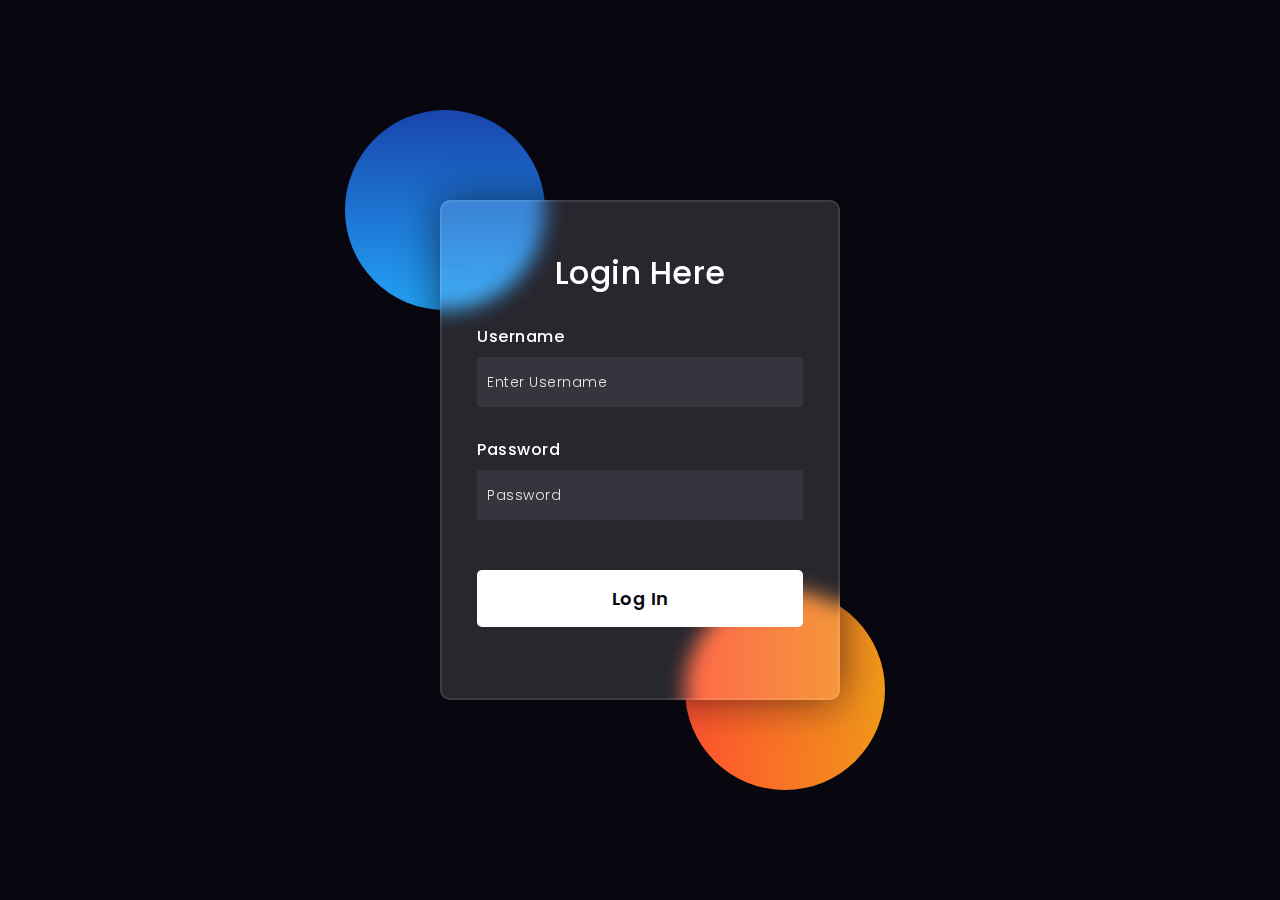
<file: index.html>
<!DOCTYPE html>
<html lang="en">
<head>
  <!-- Design by foolishdeveloper.com -->
    <title>henry-n2 Website</title>
    <script src="script.js"></script>
    <link rel="preconnect" href="https://fonts.gstatic.com">
    <link rel="stylesheet" href="https://cdnjs.cloudflare.com/ajax/libs/font-awesome/5.15.4/css/all.min.css">
    <link href="https://fonts.googleapis.com/css2?family=Poppins:wght@300;500;600&display=swap" rel="stylesheet">
    <!--Stylesheet-->
    <style media="screen">
      *,
*:before,
*:after{
    padding: 0;
    margin: 0;
    box-sizing: border-box;
}
body{
    background-color: #080710;
}
.background{
    width: 430px;
    height: 520px;
    position: absolute;
    transform: translate(-50%,-50%);
    left: 50%;
    top: 50%;
}
.background .shape{
    height: 200px;
    width: 200px;
    position: absolute;
    border-radius: 50%;
}
.shape:first-child{
    background: linear-gradient(
        #1845ad,
        #23a2f6
    );
    left: -80px;
    top: -80px;
}
.shape:last-child{
    background: linear-gradient(
        to right,
        #ff512f,
        #f09819
    );
    right: -30px;
    bottom: -80px;
}
form{
    height: 500px;
    width: 400px;
    background-color: rgba(255,255,255,0.13);
    position: absolute;
    transform: translate(-50%,-50%);
    top: 50%;
    left: 50%;
    border-radius: 10px;
    backdrop-filter: blur(10px);
    border: 2px solid rgba(255,255,255,0.1);
    box-shadow: 0 0 40px rgba(8,7,16,0.6);
    padding: 50px 35px;
}
form *{
    font-family: 'Poppins',sans-serif;
    color: #ffffff;
    letter-spacing: 0.5px;
    outline: none;
    border: none;
}
form h3{
    font-size: 32px;
    font-weight: 500;
    line-height: 42px;
    text-align: center;
}

label{
    display: block;
    margin-top: 30px;
    font-size: 16px;
    font-weight: 500;
}
input{
    display: block;
    height: 50px;
    width: 100%;
    background-color: rgba(255,255,255,0.07);
    border-radius: 3px;
    padding: 0 10px;
    margin-top: 8px;
    font-size: 14px;
    font-weight: 300;
}
::placeholder{
    color: #e5e5e5;
}
button{
    margin-top: 50px;
    width: 100%;
    background-color: #ffffff;
    color: #080710;
    padding: 15px 0;
    font-size: 18px;
    font-weight: 600;
    border-radius: 5px;
    cursor: pointer;
}
    </style>
</head>
<body>
    <div class="background">
        <div class="shape"></div>
        <div class="shape"></div>
    </div>
    <form>
        <h3>Login Here</h3>

        <label for="username">Username</label>
        <input type="text" placeholder="Enter Username" id="username">

        <label for="password">Password</label>
        <input type="password" placeholder="Password" id="password">

        <button onclick="validate()"  type="button" id="myBtn" >Log In</button>
        <!-- <input type="button" class="button" name="" onclick="validate()" id="myBtn" value="Login"> -->
        </form>
</body>
</html>
</file>
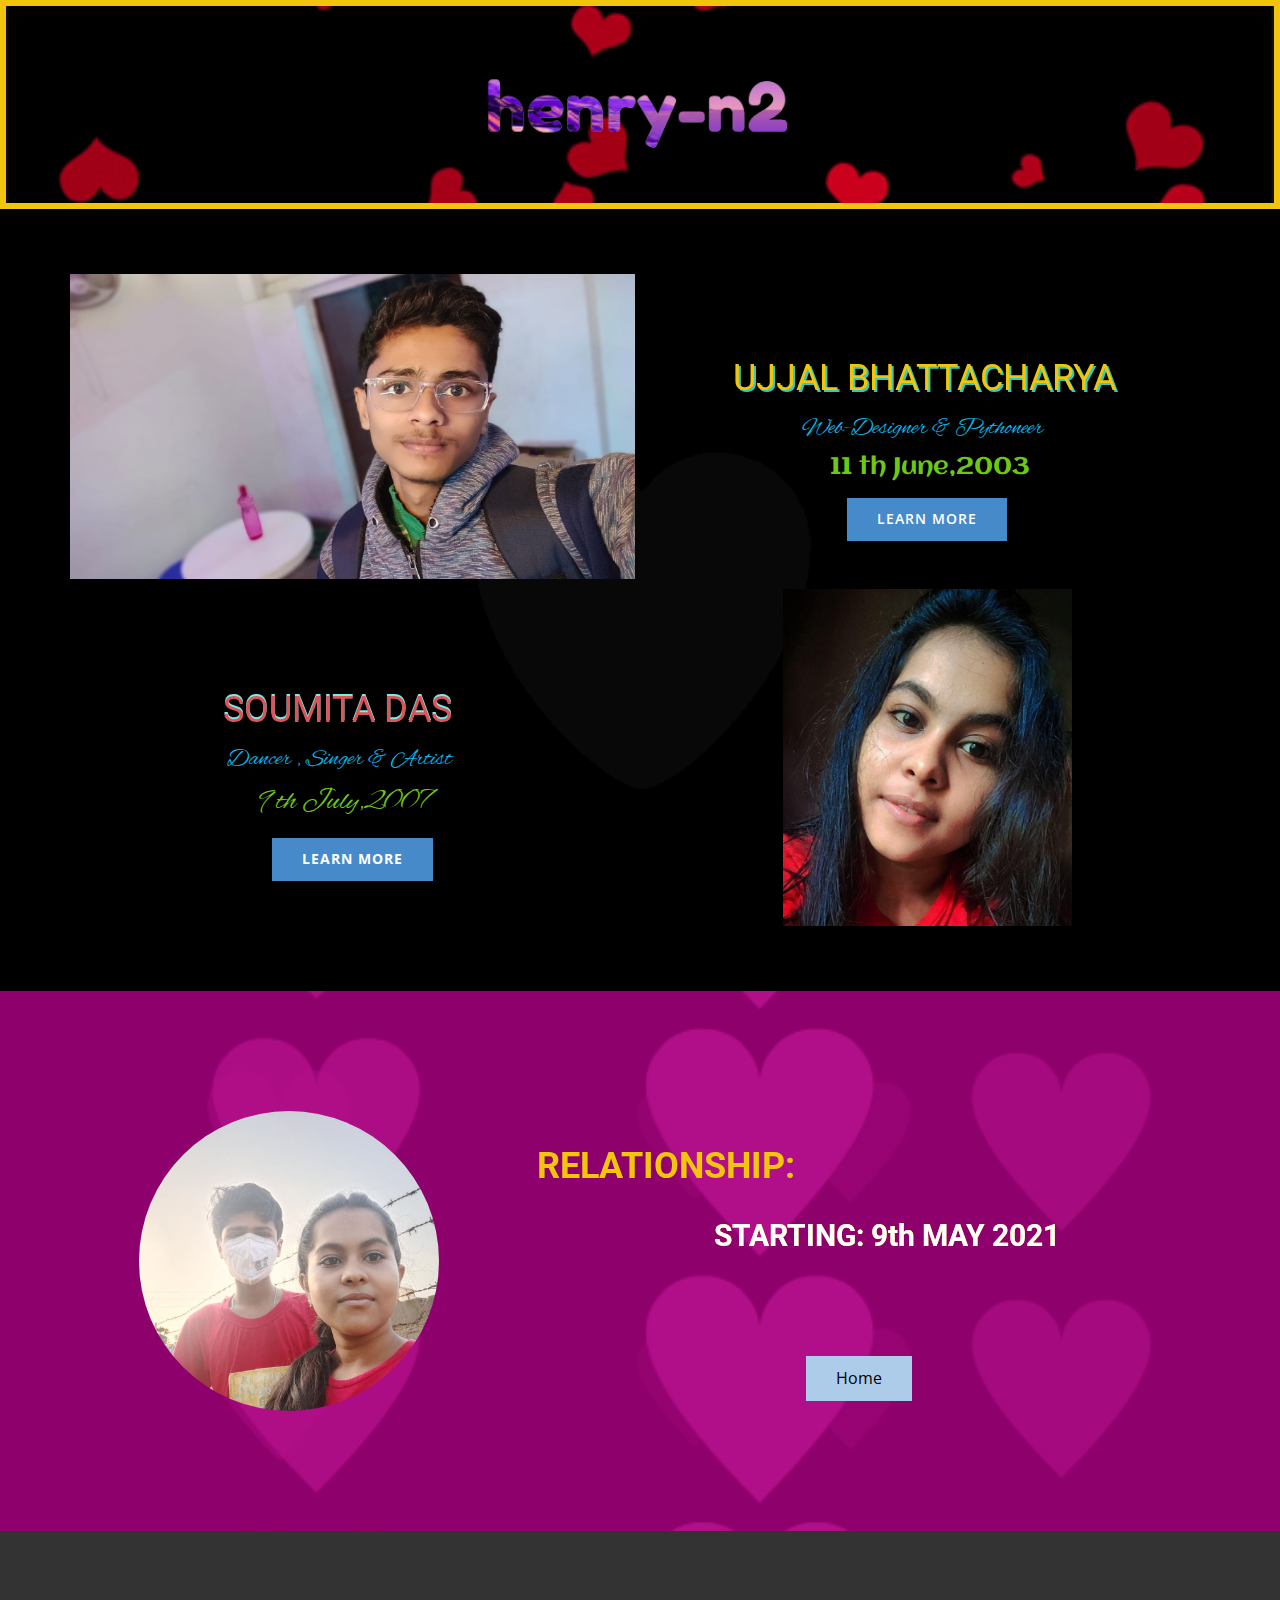
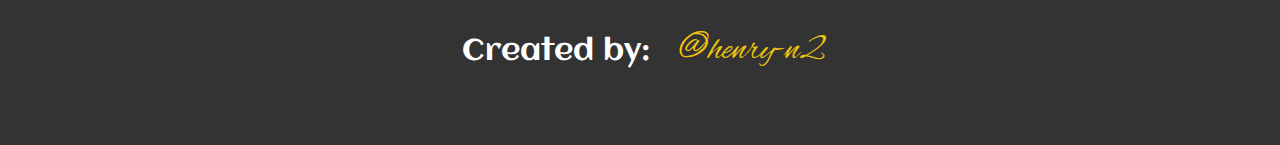
<file: About.html>
<!DOCTYPE html>
<html style="font-size: 16px;">
  <head>
    <meta name="viewport" content="width=device-width, initial-scale=1.0">
    <meta charset="utf-8">
    <meta name="keywords" content="About Us">
    <meta name="description" content="">
    <meta name="page_type" content="np-template-header-footer-from-plugin">
    <title>About</title>
    <link rel="stylesheet" href="nicepage.css" media="screen">
<link rel="stylesheet" href="About.css" media="screen">
    <script class="u-script" type="text/javascript" src="jquery.js" defer=""></script>
    <script class="u-script" type="text/javascript" src="nicepage.js" defer=""></script>
    <meta name="generator" content="Nicepage 3.17.2, nicepage.com">
    <link id="u-theme-google-font" rel="stylesheet" href="https://fonts.googleapis.com/css?family=Roboto:100,100i,300,300i,400,400i,500,500i,700,700i,900,900i|Open+Sans:300,300i,400,400i,600,600i,700,700i,800,800i">
    <link id="u-page-google-font" rel="stylesheet" href="https://fonts.googleapis.com/css?family=Alex+Brush:400|Aclonica:400">
    
    
    
    <script type="application/ld+json">{
		"@context": "http://schema.org",
		"@type": "Organization",
		"name": "Site1",
		"logo": "images/phantom.png"
}</script>
    <meta property="og:title" content="About">
    <meta property="og:type" content="website">
    <meta name="theme-color" content="#478ac9">
  </head>
  <body class="u-body"><header class="u-border-6 u-border-palette-3-base u-clearfix u-header u-image u-header" id="sec-89f9" data-image-width="540" data-image-height="304"><div class="u-clearfix u-sheet u-valign-middle u-sheet-1">
        <a href="https://localhost" class="u-image u-logo u-image-1" data-image-width="392" data-image-height="133">
          <img src="images/phantom.png" class="u-logo-image u-logo-image-1" data-image-width="353.2309">
        </a>
      </div></header>
    <section class="u-clearfix u-image u-section-1" id="sec-d538" data-image-width="800" data-image-height="600">
      <div class="u-clearfix u-sheet u-valign-middle-xs u-sheet-1">
        <div class="u-clearfix u-expanded-width u-gutter-10 u-layout-wrap u-layout-wrap-1">
          <div class="u-layout">
            <div class="u-layout-col">
              <div class="u-size-30">
                <div class="u-layout-row">
                  <div class="u-container-style u-image u-layout-cell u-left-cell u-size-30 u-image-1" src="" data-image-width="1600" data-image-height="1200" data-animation-name="slideIn" data-animation-duration="1000" data-animation-delay="0" data-animation-direction="Left">
                    <div class="u-container-layout u-valign-middle u-container-layout-1"></div>
                  </div>
                  <div class="u-align-left u-container-style u-layout-cell u-right-cell u-size-30 u-layout-cell-2">
                    <div class="u-container-layout u-container-layout-2">
                      <h2 class="u-text u-text-palette-3-base u-text-1" data-animation-name="fadeIn" data-animation-duration="1000" data-animation-delay="0" data-animation-direction="">UJJAL ​​BHATTACH​​AR​​Y​A</h2>
                      <h4 class="u-custom-font u-text u-text-custom-color-7 u-text-2">Web-Designer &amp; Pythoneer</h4>
                      <h4 class="u-custom-font u-text u-text-custom-color-5 u-text-3">11 th June,2003</h4>
                      <a href="https://henry-n2.github.io/My-Profile/" class="u-border-3 u-border-black u-border-hover-black u-btn u-btn-rectangle u-button-style u-hover-palette-3-base u-palette-1-base u-btn-1">learn more</a>
                    </div>
                  </div>
                </div>
              </div>
              <div class="u-size-30">
                <div class="u-layout-row">
                  <div class="u-align-left u-container-style u-layout-cell u-left-cell u-size-30 u-layout-cell-3">
                    <div class="u-container-layout u-container-layout-3">
                      <h2 class="u-text u-text-palette-2-base u-text-4" data-animation-name="flipIn" data-animation-duration="1000" data-animation-delay="0" data-animation-direction="X">SOUMITA DAS</h2>
                      <h4 class="u-custom-font u-text u-text-custom-color-7 u-text-5">Dancer , Singer &amp; Artist&nbsp;</h4>
                      <h5 class="u-custom-font u-text u-text-custom-color-5 u-text-6">9 th July,2007</h5>
                      <a href="https://henry-n2.github.io/princi-profile/" class="u-btn u-button-style u-hover-palette-3-base u-palette-1-base u-btn-2">learn more</a>
                    </div>
                  </div>
                  <div class="u-container-style u-image u-image-contain u-layout-cell u-right-cell u-size-30 u-image-2" src="" data-image-width="720" data-image-height="839" data-animation-name="slideIn" data-animation-duration="1000" data-animation-delay="0" data-animation-direction="Right">
                    <div class="u-container-layout u-valign-middle u-container-layout-4"></div>
                  </div>
                </div>
              </div>
            </div>
          </div>
        </div>
      </div>
    </section>
    <section class="u-clearfix u-image u-shading u-section-2" id="sec-4aab" data-image-width="600" data-image-height="315">
      <div class="u-clearfix u-sheet u-sheet-1">
        <div class="u-clearfix u-expanded-width u-gutter-0 u-layout-wrap u-layout-wrap-1">
          <div class="u-layout">
            <div class="u-layout-row">
              <div class="u-align-center u-container-style u-layout-cell u-left-cell u-size-23 u-layout-cell-1">
                <div class="u-container-layout u-valign-middle u-container-layout-1">
                  <div alt="" class="u-image u-image-circle u-image-1" src="" data-image-width="1280" data-image-height="960" data-animation-name="zoomIn" data-animation-duration="1000" data-animation-delay="0" data-animation-direction=""></div>
                </div>
              </div>
              <div class="u-align-left u-container-style u-layout-cell u-right-cell u-size-37 u-layout-cell-2">
                <div class="u-container-layout u-container-layout-2">
                  <h2 class="u-text u-text-palette-3-base u-text-1" data-animation-name="bounceIn" data-animation-duration="1000" data-animation-delay="0" data-animation-direction="">relationship: </h2>
                  <h3 class="u-text u-text-2" data-animation-name="flash" data-animation-duration="1000" data-animation-delay="0" data-animation-direction="">STARTING​: 9th MAY 2021</h3>
                  <a href="Home.html" data-page-id="2229414271" class="u-btn u-button-style u-btn-1">Home</a>
                </div>
              </div>
            </div>
          </div>
        </div>
      </div>
    </section>
    
    
    <footer class="u-align-center u-clearfix u-footer u-grey-80 u-footer" id="sec-5794"><div class="u-clearfix u-sheet u-sheet-1">
        <p class="u-custom-font u-small-text u-text u-text-palette-3-base u-text-variant u-text-1">@henry-n2 </p>
        <h3 class="u-custom-font u-text u-text-2">Created by:</h3>
      </div></footer>
  </body>
</html>
</file>
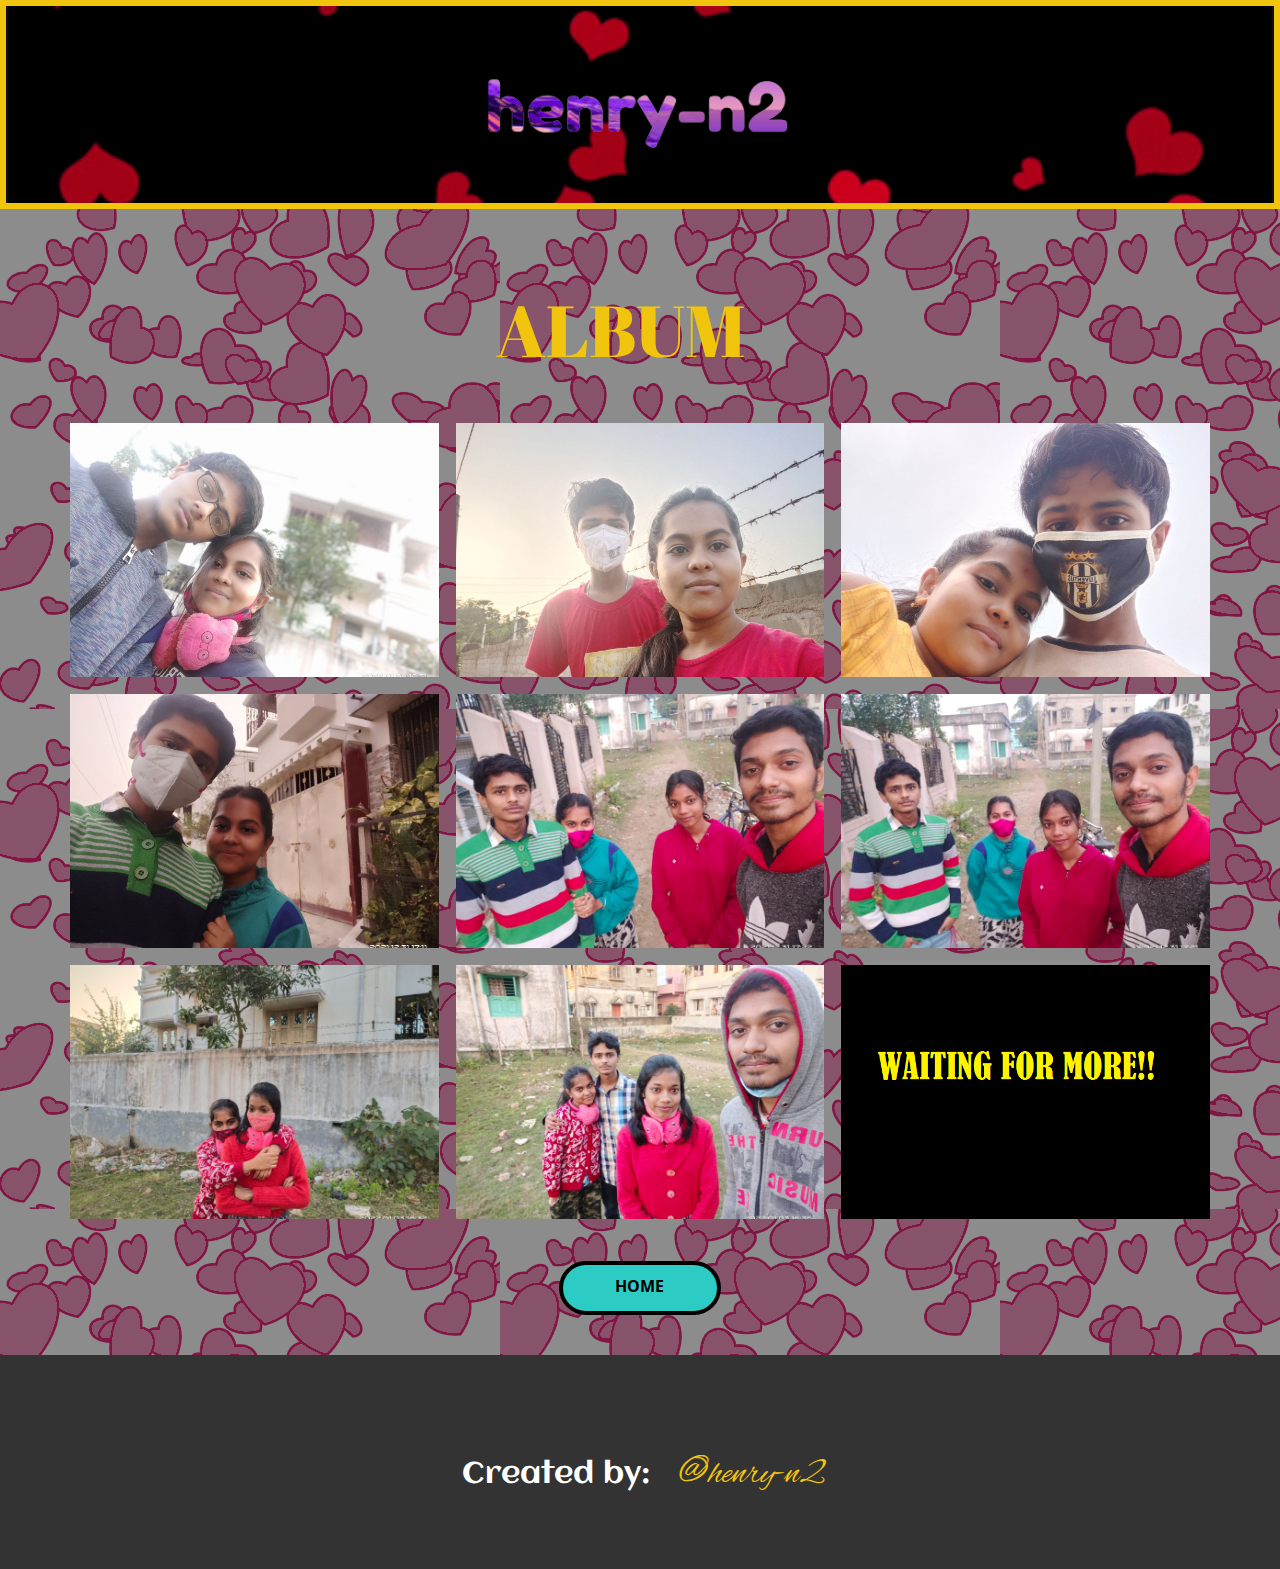
<file: Album.html>
<!DOCTYPE html>
<html style="font-size: 16px;">
  <head>
    <meta name="viewport" content="width=device-width, initial-scale=1.0">
    <meta charset="utf-8">
    <meta name="keywords" content="ALBUM">
    <meta name="description" content="">
    <meta name="page_type" content="np-template-header-footer-from-plugin">
    <title>Album</title>
    <link rel="stylesheet" href="nicepage.css" media="screen">
<link rel="stylesheet" href="Album.css" media="screen">
    <script class="u-script" type="text/javascript" src="jquery.js" defer=""></script>
    <script class="u-script" type="text/javascript" src="nicepage.js" defer=""></script>
    <meta name="generator" content="Nicepage 3.17.2, nicepage.com">
    <link id="u-theme-google-font" rel="stylesheet" href="https://fonts.googleapis.com/css?family=Roboto:100,100i,300,300i,400,400i,500,500i,700,700i,900,900i|Open+Sans:300,300i,400,400i,600,600i,700,700i,800,800i">
    <link id="u-page-google-font" rel="stylesheet" href="https://fonts.googleapis.com/css?family=Abril+Fatface:400|Alex+Brush:400|Aclonica:400">
    
    
    <script type="application/ld+json">{
		"@context": "http://schema.org",
		"@type": "Organization",
		"name": "Site1",
		"logo": "images/phantom.png"
}</script>
    <meta property="og:title" content="Album">
    <meta property="og:type" content="website">
    <meta name="theme-color" content="#478ac9">
  </head>
  <body class="u-body"><header class="u-border-6 u-border-palette-3-base u-clearfix u-header u-image u-header" id="sec-89f9" data-image-width="540" data-image-height="304"><div class="u-clearfix u-sheet u-valign-middle u-sheet-1">
        <a href="https://localhost" class="u-image u-logo u-image-1" data-image-width="392" data-image-height="133">
          <img src="images/phantom.png" class="u-logo-image u-logo-image-1" data-image-width="353.2309">
        </a>
      </div></header>
    <section class="u-align-center u-clearfix u-image u-image-tiles u-shading u-section-1" id="sec-8c1d" data-image-width="500" data-image-height="500">
      <div class="u-clearfix u-sheet u-sheet-1">
        <h1 class="u-custom-font u-text u-text-palette-3-base u-title u-text-1" data-animation-name="flipIn" data-animation-duration="1000" data-animation-delay="0" data-animation-direction="X">ALBUM</h1>
        <div class="u-expanded-width u-gallery u-layout-grid u-lightbox u-show-text-on-hover u-gallery-1">
          <div class="u-gallery-inner u-gallery-inner-1">
            <div class="u-effect-fade u-gallery-item">
              <div class="u-back-slide" data-image-width="1280" data-image-height="960">
                <img class="u-back-image u-expanded" src="images/WhatsAppImage2022-02-03at6.54.43AM.jpeg">
              </div>
              <div class="u-over-slide u-shading u-over-slide-1">
                <h3 class="u-gallery-heading"></h3>
                <p class="u-gallery-text"></p>
              </div>
            </div>
            <div class="u-effect-fade u-gallery-item">
              <div class="u-back-slide" data-image-width="1280" data-image-height="960">
                <img class="u-back-image u-expanded" src="images/WhatsAppImage2022-02-03at6.48.35AM.jpeg">
              </div>
              <div class="u-over-slide u-shading u-over-slide-2">
                <h3 class="u-gallery-heading"></h3>
                <p class="u-gallery-text"></p>
              </div>
            </div>
            <div class="u-effect-fade u-gallery-item">
              <div class="u-back-slide" data-image-width="1224" data-image-height="1167">
                <img class="u-back-image u-expanded u-back-image-3" src="images/WhatsAppImage2022-02-03at6.48.34AM.jpeg">
              </div>
              <div class="u-over-slide u-shading u-over-slide-3">
                <h3 class="u-gallery-heading"></h3>
                <p class="u-gallery-text"></p>
              </div>
            </div>
            <div class="u-effect-fade u-gallery-item">
              <div class="u-back-slide" data-image-width="1280" data-image-height="960">
                <img class="u-back-image u-expanded" src="images/WhatsAppImage2022-02-02at8.59.12AM1.jpeg">
              </div>
              <div class="u-over-slide u-shading u-over-slide-4">
                <h3 class="u-gallery-heading"></h3>
                <p class="u-gallery-text"></p>
              </div>
            </div>
            <div class="u-effect-fade u-gallery-item">
              <div class="u-back-slide" data-image-width="1600" data-image-height="1200">
                <img class="u-back-image u-expanded u-back-image-5" src="images/WhatsAppImage2022-02-08at7.24.53PM1.jpeg">
              </div>
              <div class="u-over-slide u-shading u-over-slide-5">
                <h3 class="u-gallery-heading"></h3>
                <p class="u-gallery-text"></p>
              </div>
            </div>
            <div class="u-effect-fade u-gallery-item">
              <div class="u-back-slide" data-image-width="1600" data-image-height="1200">
                <img class="u-back-image u-expanded" src="images/WhatsAppImage2022-02-08at7.24.54PM1.jpeg">
              </div>
              <div class="u-over-slide u-shading u-over-slide-6">
                <h3 class="u-gallery-heading"></h3>
                <p class="u-gallery-text"></p>
              </div>
            </div>
            <div class="u-effect-fade u-gallery-item u-gallery-item-7" data-image-width="1280" data-image-height="720">
              <div class="u-back-slide" data-image-width="1600" data-image-height="1200">
                <img class="u-back-image u-expanded u-back-image-7" src="images/WhatsAppImage2022-02-08at7.24.52PM2.jpeg">
              </div>
              <div class="u-over-slide u-shading u-over-slide-7">
                <h3 class="u-gallery-heading" style="background-image: none;"></h3>
                <p class="u-gallery-text" style="background-image: none;"></p>
              </div>
            </div>
            <div class="u-effect-fade u-gallery-item u-gallery-item-8" data-image-width="1280" data-image-height="777">
              <div class="u-back-slide" data-image-width="1600" data-image-height="1200">
                <img class="u-back-image u-expanded u-back-image-8" src="images/WhatsAppImage2022-02-08at7.24.52PM.jpeg">
              </div>
              <div class="u-over-slide u-shading u-over-slide-8">
                <h3 class="u-gallery-heading" style="background-image: none;"></h3>
                <p class="u-gallery-text" style="background-image: none;"></p>
              </div>
            </div>
            <div class="u-effect-fade u-gallery-item u-gallery-item-9" data-image-width="2000" data-image-height="1333">
              <div class="u-back-slide" data-image-width="819" data-image-height="460">
                <img class="u-back-image u-expanded" src="images/Waiting.png">
              </div>
              <div class="u-over-slide u-shading u-over-slide-9">
                <h3 class="u-gallery-heading" style="background-image: none;"></h3>
                <p class="u-gallery-text" style="background-image: none;"></p>
              </div>
            </div>
          </div>
        </div>
        <a href="Home.html" data-page-id="2229414271" class="u-border-4 u-border-black u-border-hover-black u-btn u-btn-round u-button-style u-hover-custom-color-1 u-palette-4-base u-radius-50 u-text-black u-text-hover-white u-btn-1">Home</a>
      </div>
    </section>
    
    
    <footer class="u-align-center u-clearfix u-footer u-grey-80 u-footer" id="sec-5794"><div class="u-clearfix u-sheet u-sheet-1">
        <p class="u-custom-font u-small-text u-text u-text-palette-3-base u-text-variant u-text-1">@henry-n2 </p>
        <h3 class="u-custom-font u-text u-text-2">Created by:</h3>
      </div></footer>
  </body>
</html>
</file>
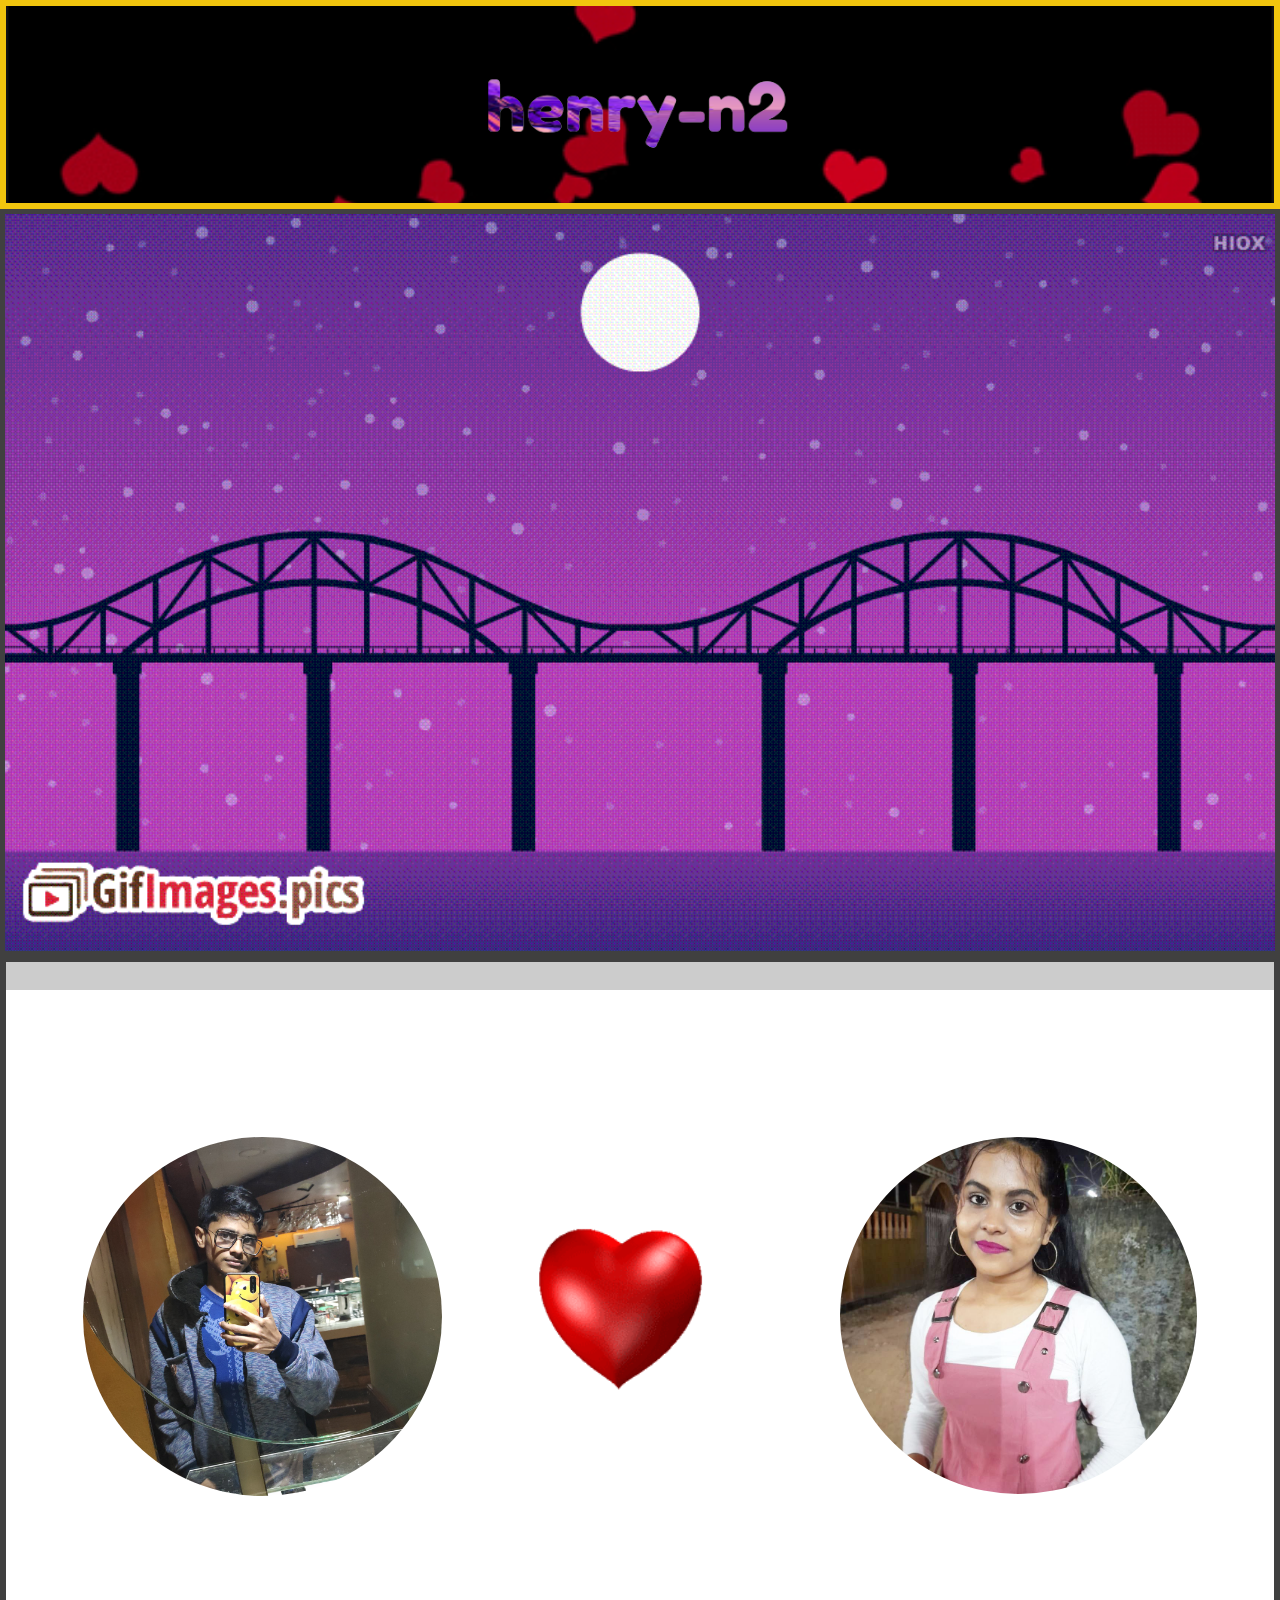
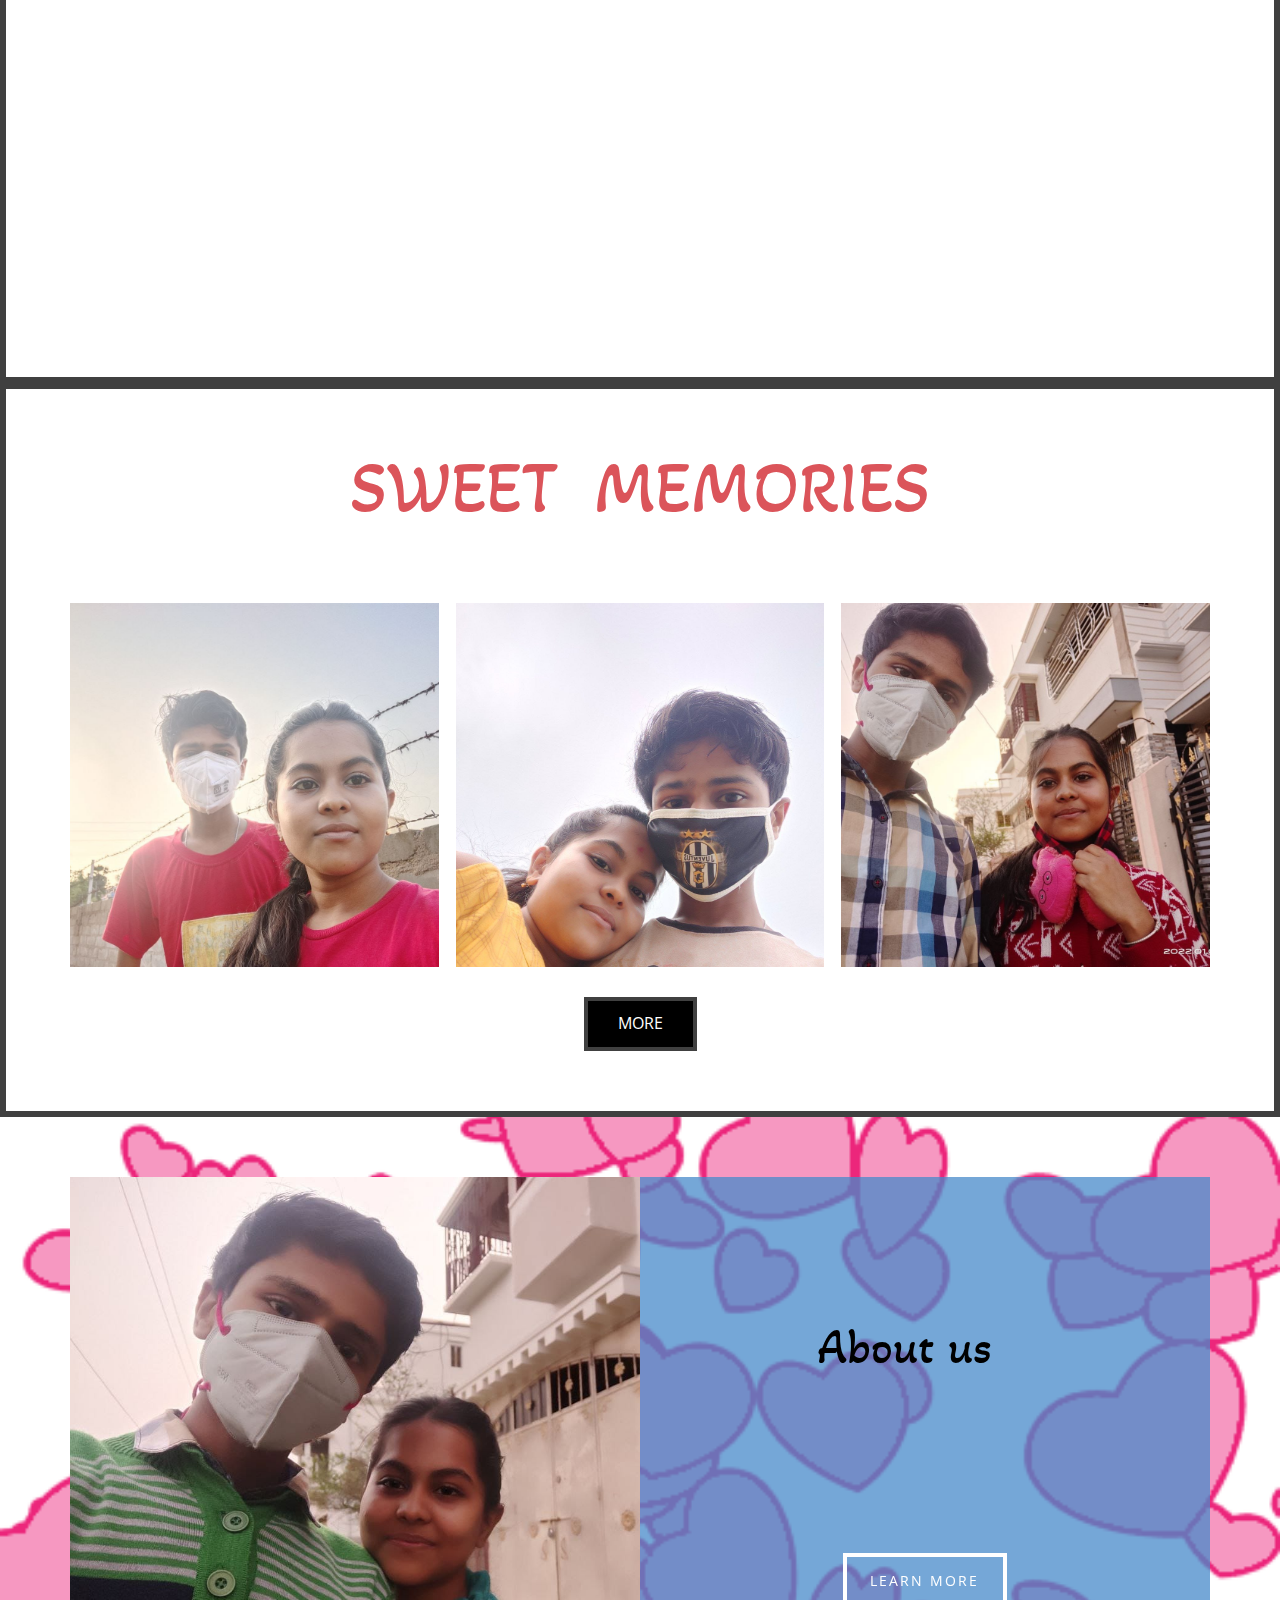
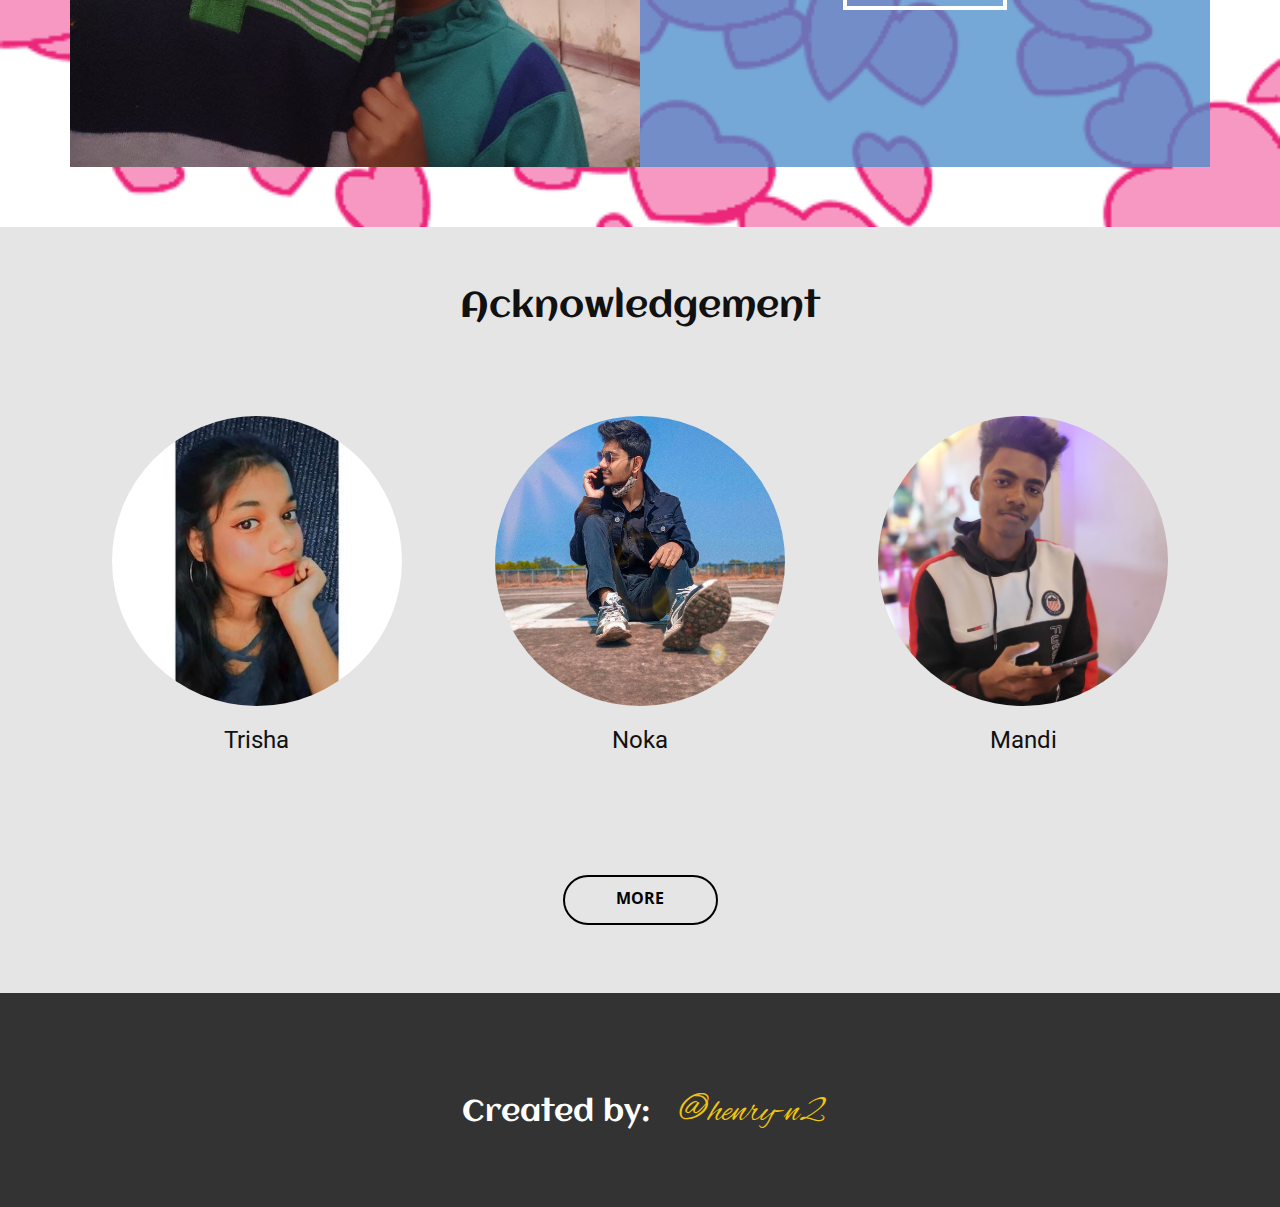
<file: Home.html>
<!DOCTYPE html>
<html style="font-size: 16px;">
  <head>
    <meta name="viewport" content="width=device-width, initial-scale=1.0">
    <meta charset="utf-8">
    <meta name="keywords" content="SWEET MEMORIES​">
    <meta name="description" content="">
    <meta name="page_type" content="np-template-header-footer-from-plugin">
    <title>Home</title>
    <link rel="stylesheet" href="nicepage.css" media="screen">
<link rel="stylesheet" href="Home.css" media="screen">
    <script class="u-script" type="text/javascript" src="jquery.js" defer=""></script>
    <script class="u-script" type="text/javascript" src="nicepage.js" defer=""></script>
    <meta name="generator" content="Nicepage 3.17.2, nicepage.com">
    <link id="u-theme-google-font" rel="stylesheet" href="https://fonts.googleapis.com/css?family=Roboto:100,100i,300,300i,400,400i,500,500i,700,700i,900,900i|Open+Sans:300,300i,400,400i,600,600i,700,700i,800,800i">
    <link id="u-page-google-font" rel="stylesheet" href="https://fonts.googleapis.com/css?family=Akaya+Kanadaka:400|Akaya+Telivigala:400|Aclonica:400|Alex+Brush:400">
    
    
    
    
    
    
    <script type="application/ld+json">{
		"@context": "http://schema.org",
		"@type": "Organization",
		"name": "Site1",
		"logo": "images/phantom.png"
}</script>
    <meta property="og:title" content="Home">
    <meta property="og:type" content="website">
    <meta name="theme-color" content="#478ac9">
  </head>
  <body class="u-body"><header class="u-border-6 u-border-palette-3-base u-clearfix u-header u-image u-header" id="sec-89f9" data-image-width="540" data-image-height="304"><div class="u-clearfix u-sheet u-valign-middle u-sheet-1">
        <a href="https://localhost" class="u-image u-logo u-image-1" data-image-width="392" data-image-height="133">
          <img src="images/phantom.png" class="u-logo-image u-logo-image-1" data-image-width="353.2309">
        </a>
      </div></header>
    <section class="skrollable u-border-5 u-border-grey-75 u-clearfix u-image u-section-1" id="sec-d977" data-image-width="934" data-image-height="534">
      <div class="u-clearfix u-sheet u-sheet-1"></div>
    </section>
    <section class="skrollable u-border-6 u-border-grey-75 u-clearfix u-image u-parallax u-section-2" id="sec-a1b9" data-image-width="934" data-image-height="534">
      <div class="u-clearfix u-sheet u-sheet-1">
        <div class="u-rotation-parent u-rotation-parent-1">
          <div class="u-image u-image-circle u-rotate-90 u-image-1" alt="" data-image-width="8000" data-image-height="6000"></div>
        </div>
        <div class="u-image u-image-circle u-image-2" alt="" data-image-width="960" data-image-height="1280"></div>
        <img class="u-image u-image-default u-image-3" src="images/1697162351rotating-red-heart-gif-animation61.gif" alt="" data-image-width="400" data-image-height="300">
      </div>
    </section>
    <section class="u-align-center u-border-6 u-border-grey-75 u-clearfix u-section-3" id="sec-c211">
      <div class="u-clearfix u-sheet u-valign-middle-lg u-valign-middle-md u-valign-middle-sm u-valign-middle-xl u-sheet-1">
        <h1 class="u-custom-font u-text u-text-palette-2-base u-title u-text-1" data-animation-name="flipIn" data-animation-duration="1000" data-animation-delay="0" data-animation-direction="X">SWEET&nbsp; MEMORIES <span style="font-weight: 400;"></span>
        </h1>
        <div class="u-expanded-width u-gallery u-layout-grid u-lightbox u-show-text-on-hover u-gallery-1">
          <div class="u-gallery-inner u-gallery-inner-1">
            <div class="u-effect-fade u-gallery-item">
              <div class="u-back-slide" data-image-width="1280" data-image-height="960">
                <img class="u-back-image u-expanded" src="images/WhatsAppImage2022-02-03at6.48.35AM.jpeg">
              </div>
              <div class="u-over-slide u-shading u-over-slide-1">
                <h3 class="u-gallery-heading"></h3>
                <p class="u-gallery-text"></p>
              </div>
            </div>
            <div class="u-effect-fade u-gallery-item">
              <div class="u-back-slide" data-image-width="1224" data-image-height="1167">
                <img class="u-back-image u-expanded" src="images/WhatsAppImage2022-02-03at6.48.34AM.jpeg">
              </div>
              <div class="u-over-slide u-shading u-over-slide-2">
                <h3 class="u-gallery-heading"></h3>
                <p class="u-gallery-text"></p>
              </div>
            </div>
            <div class="u-effect-fade u-gallery-item">
              <div class="u-back-slide" data-image-width="1280" data-image-height="960">
                <img class="u-back-image u-expanded" src="images/WhatsAppImage2022-02-02at8.59.12AM.jpeg">
              </div>
              <div class="u-over-slide u-shading u-over-slide-3">
                <h3 class="u-gallery-heading"></h3>
                <p class="u-gallery-text"></p>
              </div>
            </div>
          </div>
        </div>
        <a href="Album.html" data-page-id="23677286" class="u-active-palette-4-light-1 u-black u-border-4 u-border-grey-75 u-border-hover-palette-2-base u-btn u-button-style u-hover-palette-3-base u-text-hover-black u-btn-1">MORE</a>
      </div>
    </section>
    <section class="u-align-center u-clearfix u-image u-section-4" id="sec-b782" data-image-width="500" data-image-height="500">
      <div class="u-clearfix u-sheet u-valign-middle u-sheet-1">
        <div class="u-clearfix u-expanded-width u-gutter-0 u-layout-wrap u-layout-wrap-1">
          <div class="u-gutter-0 u-layout">
            <div class="u-layout-row">
              <div class="u-align-left u-container-style u-image u-layout-cell u-size-30 u-image-1" data-image-width="1280" data-image-height="960">
                <div class="u-container-layout u-valign-middle u-container-layout-1" src=""></div>
              </div>
              <div class="u-align-left u-container-style u-layout-cell u-opacity u-opacity-75 u-palette-1-base u-shape-rectangle u-size-30 u-layout-cell-2" data-animation-name="bounceIn" data-animation-duration="1000" data-animation-delay="1000" data-animation-direction="">
                <div class="u-container-layout u-container-layout-2">
                  <h1 class="u-custom-font u-text u-text-black u-text-1">About us</h1>
                  <a href="About.html" data-page-id="140789909" class="u-border-4 u-border-hover-black u-border-white u-btn u-button-style u-hover-palette-3-base u-none u-btn-1">learn more</a>
                </div>
              </div>
            </div>
          </div>
        </div>
      </div>
    </section>
    <section class="u-align-center u-clearfix u-grey-10 u-section-5" id="sec-b2d4">
      <div class="u-clearfix u-sheet u-sheet-1">
        <h2 class="u-custom-font u-text u-text-1">Acknowledgement</h2>
        <div class="u-expanded-width u-list u-list-1">
          <div class="u-repeater u-repeater-1">
            <div class="u-align-center u-container-style u-list-item u-repeater-item">
              <div class="u-container-layout u-similar-container u-container-layout-1">
                <div alt="" class="u-expanded-width-lg u-expanded-width-md u-expanded-width-sm u-expanded-width-xs u-image u-image-circle u-image-1" src="" data-image-width="1080" data-image-height="1081"></div>
                <h4 class="u-text u-text-2">Trisha</h4>
              </div>
            </div>
            <div class="u-align-center u-container-style u-list-item u-repeater-item">
              <div class="u-container-layout u-similar-container u-container-layout-2">
                <div alt="" class="u-expanded-width-lg u-expanded-width-md u-expanded-width-sm u-expanded-width-xs u-image u-image-circle u-image-2" src="" data-image-width="1080" data-image-height="1181"></div>
                <h4 class="u-text u-text-3">Noka</h4>
              </div>
            </div>
            <div class="u-align-center u-container-style u-list-item u-repeater-item">
              <div class="u-container-layout u-similar-container u-container-layout-3">
                <div alt="" class="u-expanded-width-lg u-expanded-width-md u-expanded-width-sm u-expanded-width-xs u-image u-image-circle u-image-3" src="" data-image-width="1200" data-image-height="1600"></div>
                <h4 class="u-text u-text-4">Mandi</h4>
              </div>
            </div>
          </div>
        </div>
        <a href="Team.html" data-page-id="878629171" class="u-border-2 u-border-black u-btn u-btn-round u-button-style u-hover-black u-none u-radius-50 u-text-black u-text-hover-white u-btn-1">MORE</a>
      </div>
    </section>
    
    
    <footer class="u-align-center u-clearfix u-footer u-grey-80 u-footer" id="sec-5794"><div class="u-clearfix u-sheet u-sheet-1">
        <p class="u-custom-font u-small-text u-text u-text-palette-3-base u-text-variant u-text-1">@henry-n2 </p>
        <h3 class="u-custom-font u-text u-text-2">Created by:</h3>
      </div></footer>
  </body>
</html>
</file>
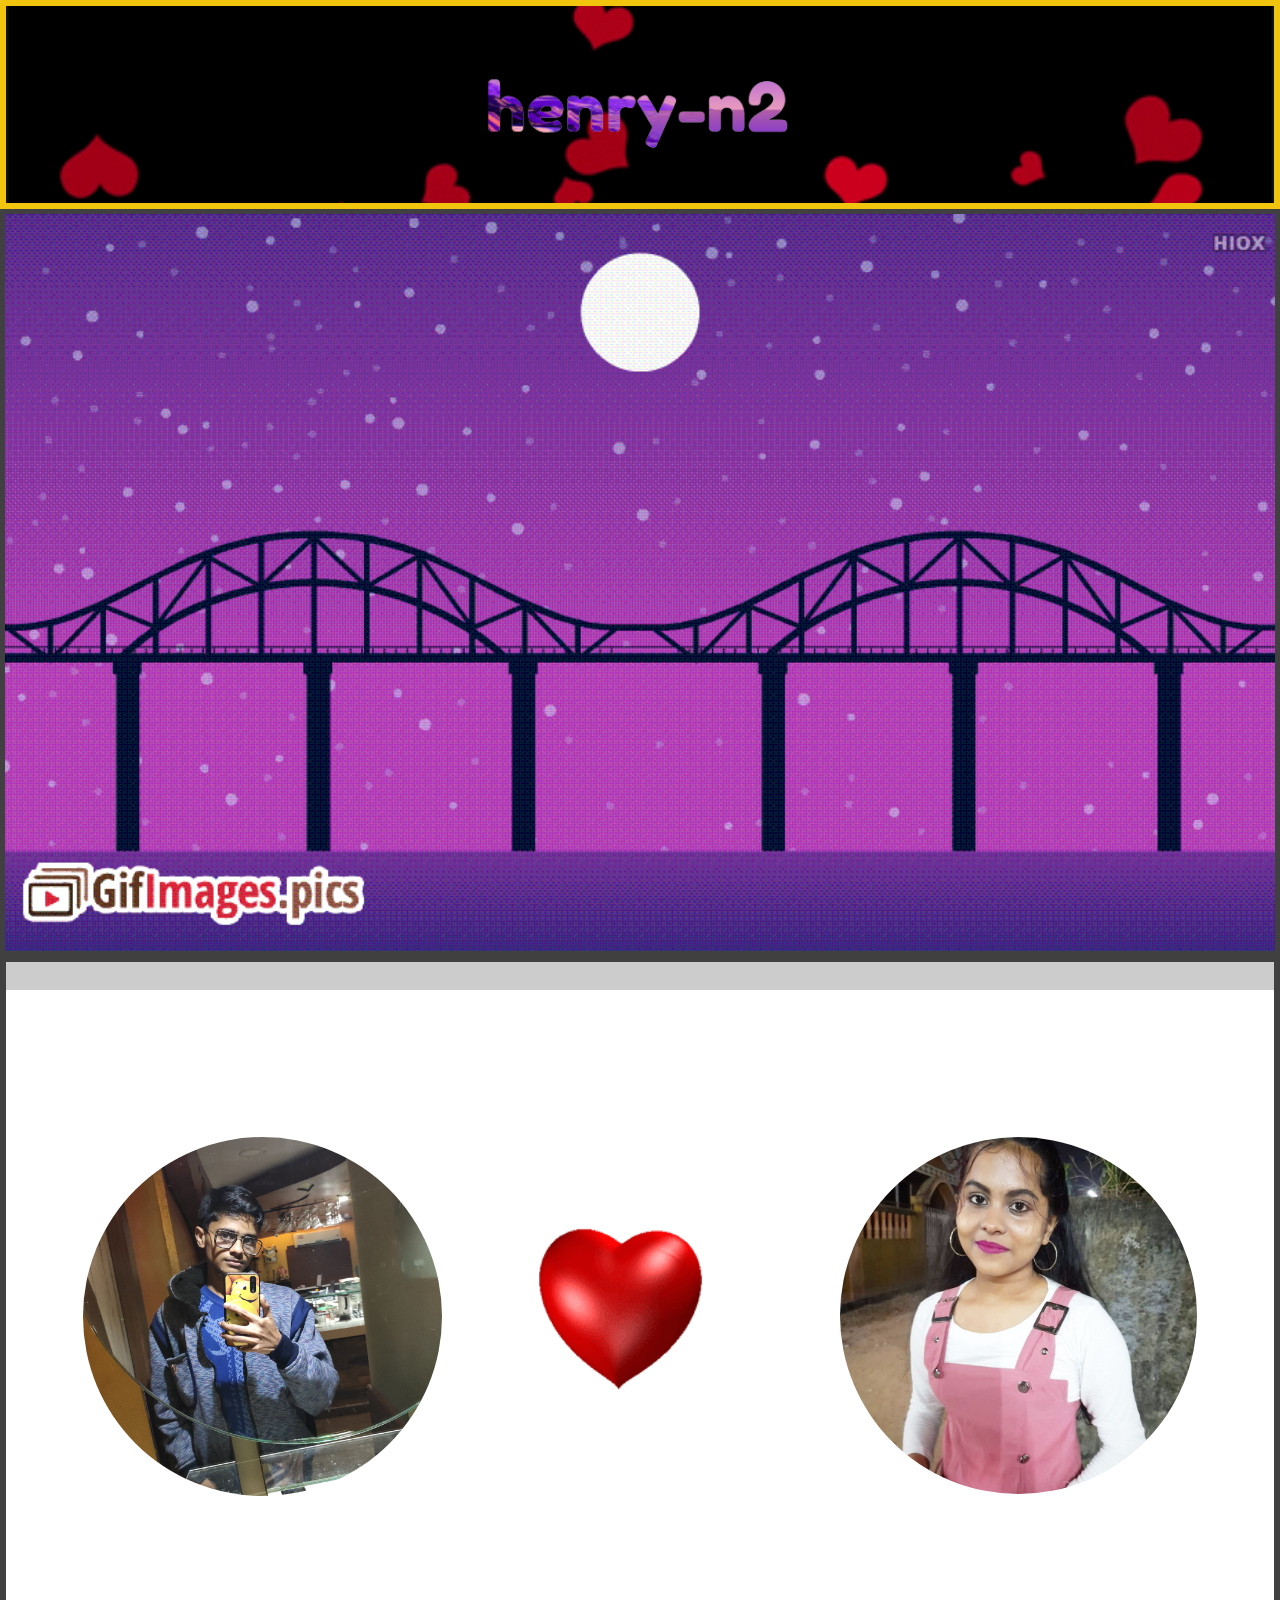
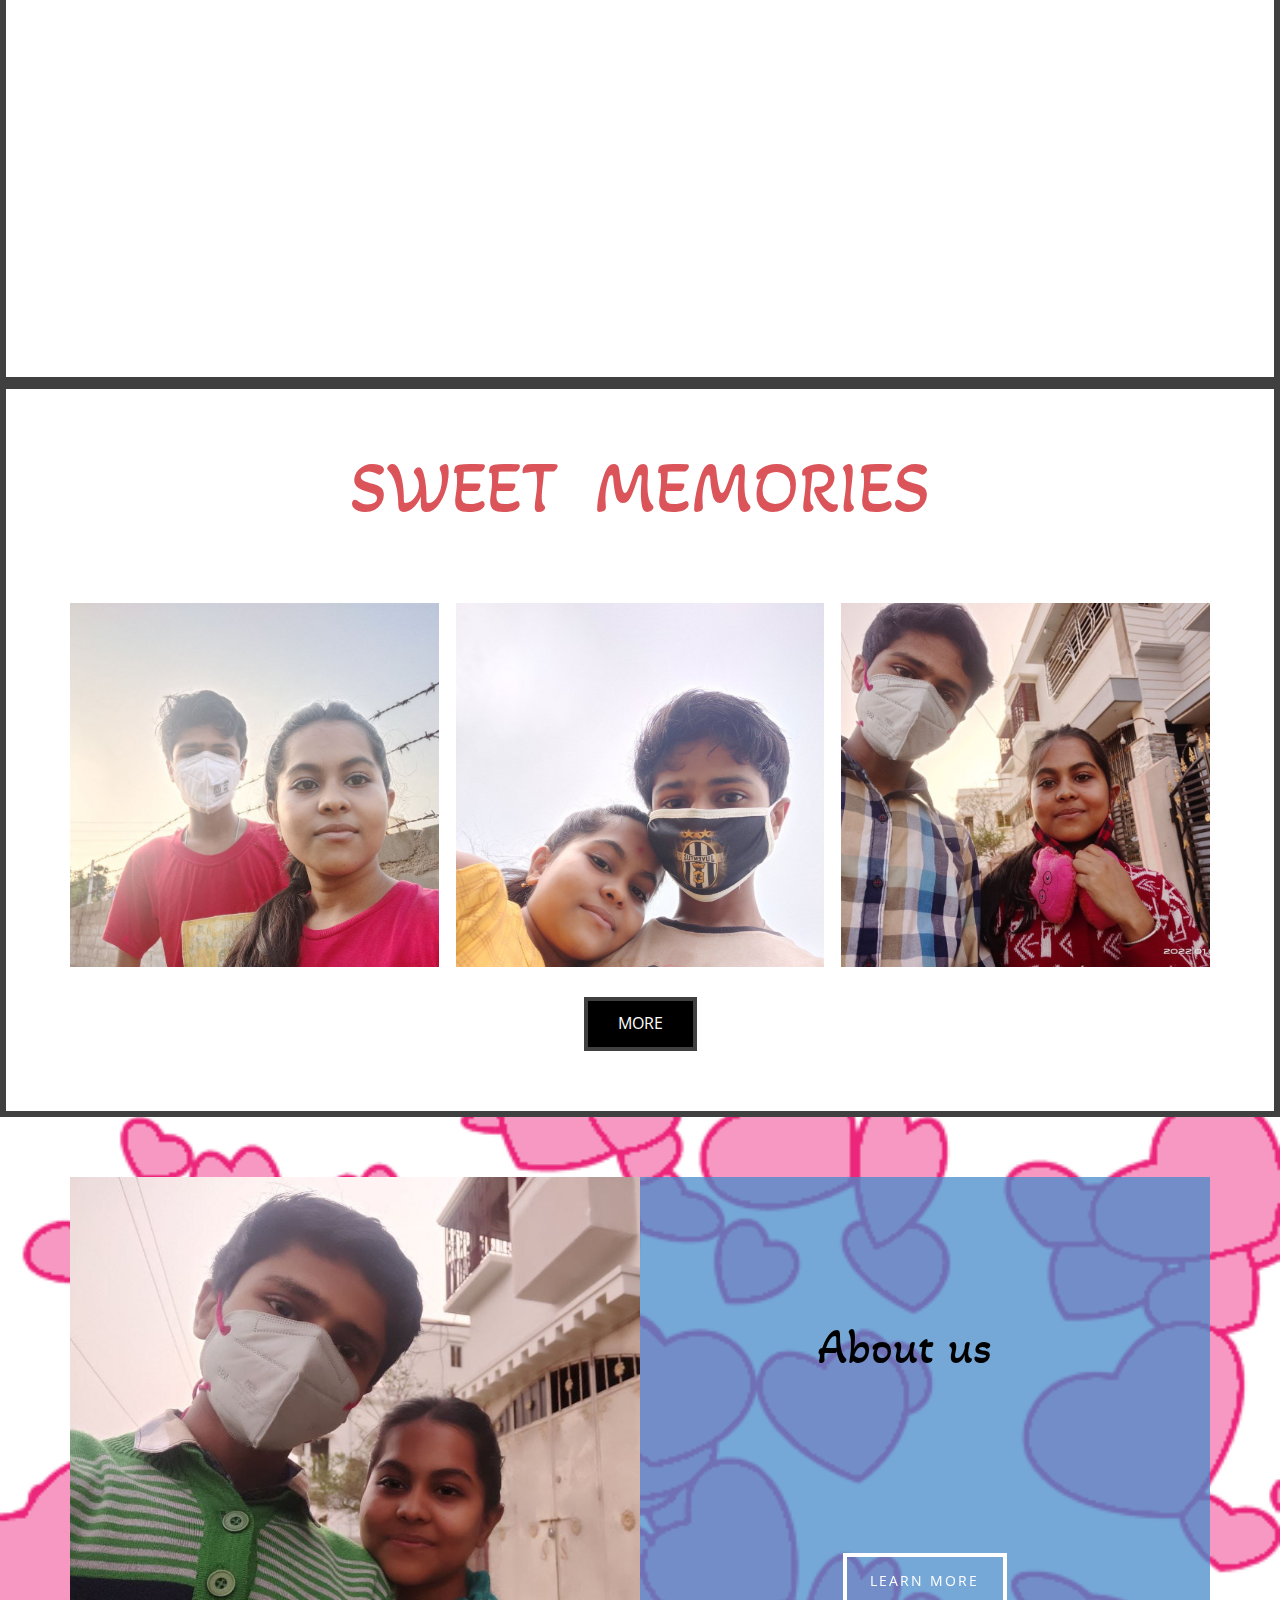
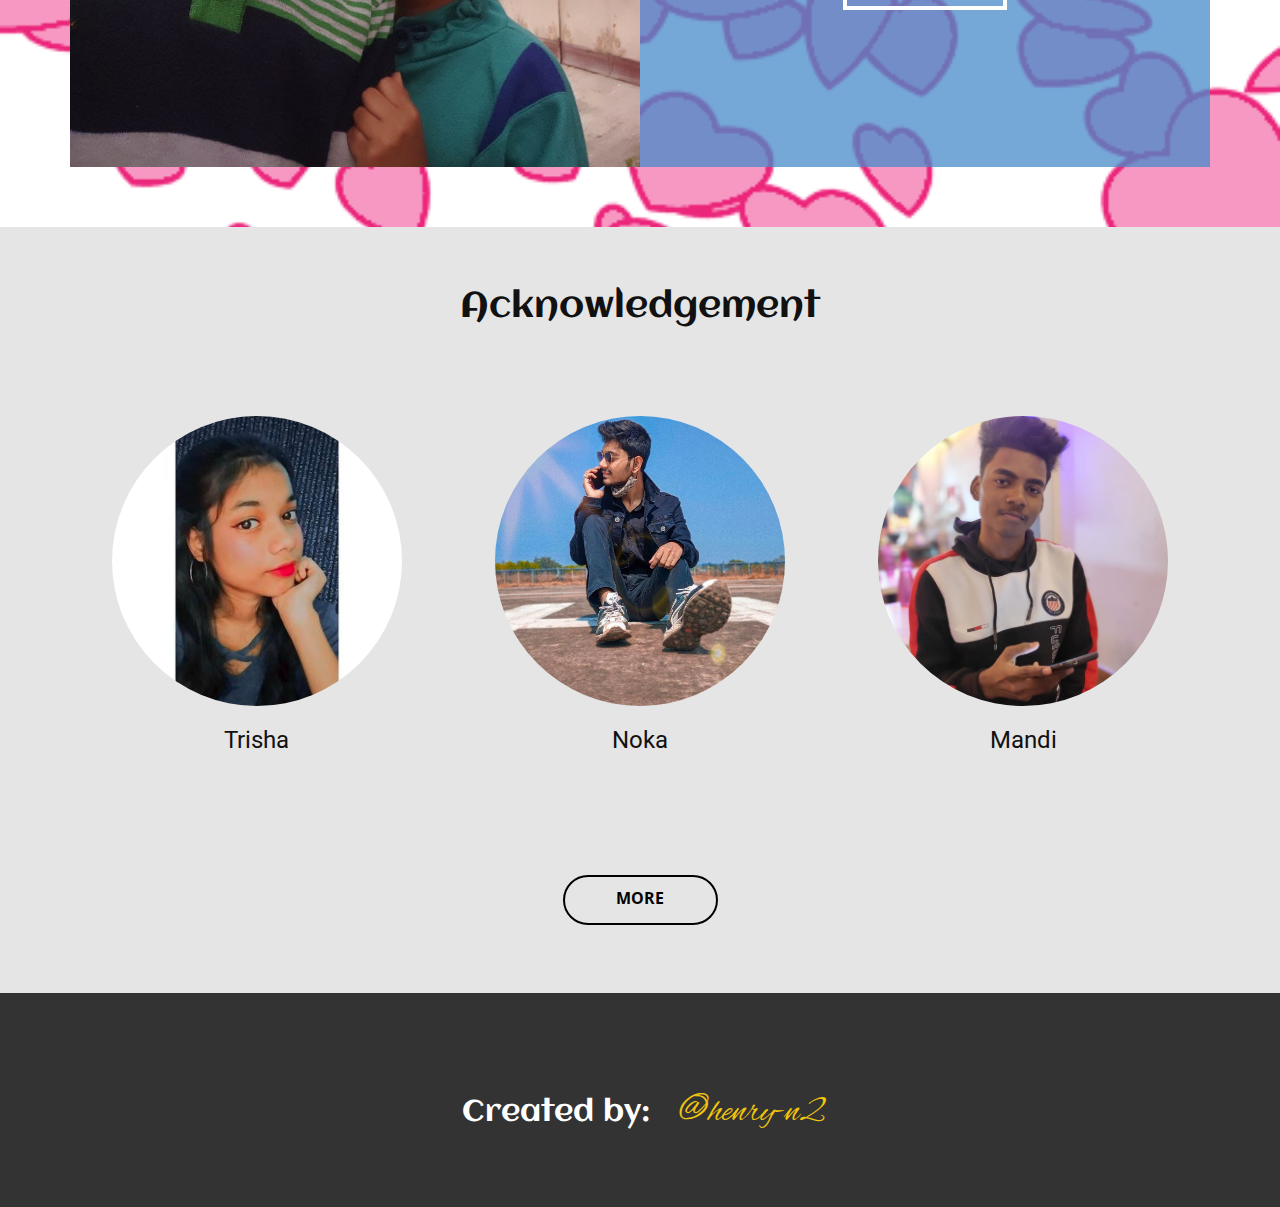
<file: Main.html>
<!DOCTYPE html>
<html style="font-size: 16px;">
  <head>
    <meta name="viewport" content="width=device-width, initial-scale=1.0">
    <meta charset="utf-8">
    <meta name="keywords" content="SWEET MEMORIES​">
    <meta name="description" content="">
    <meta name="page_type" content="np-template-header-footer-from-plugin">
    <title>Home</title>
    <link rel="stylesheet" href="nicepage.css" media="screen">
<link rel="stylesheet" href="Home.css" media="screen">
    <script class="u-script" type="text/javascript" src="jquery.js" defer=""></script>
    <script class="u-script" type="text/javascript" src="nicepage.js" defer=""></script>
    <meta name="generator" content="Nicepage 3.17.2, nicepage.com">
    <link id="u-theme-google-font" rel="stylesheet" href="https://fonts.googleapis.com/css?family=Roboto:100,100i,300,300i,400,400i,500,500i,700,700i,900,900i|Open+Sans:300,300i,400,400i,600,600i,700,700i,800,800i">
    <link id="u-page-google-font" rel="stylesheet" href="https://fonts.googleapis.com/css?family=Akaya+Kanadaka:400|Akaya+Telivigala:400|Aclonica:400|Alex+Brush:400">
    
    
    
    
    
    
    <script type="application/ld+json">{
		"@context": "http://schema.org",
		"@type": "Organization",
		"name": "Site1",
		"logo": "images/phantom.png"
}</script>
    <meta property="og:title" content="Home">
    <meta property="og:type" content="website">
    <meta name="theme-color" content="#478ac9">
  </head>
  <body data-home-page="Home.html" data-home-page-title="Home" class="u-body"><header class="u-border-6 u-border-palette-3-base u-clearfix u-header u-image u-header" id="sec-89f9" data-image-width="540" data-image-height="304"><div class="u-clearfix u-sheet u-valign-middle u-sheet-1">
        <a href="https://localhost" class="u-image u-logo u-image-1" data-image-width="392" data-image-height="133">
          <img src="images/phantom.png" class="u-logo-image u-logo-image-1" data-image-width="353.2309">
        </a>
      </div></header>
    <section class="skrollable u-border-5 u-border-grey-75 u-clearfix u-image u-section-1" id="sec-d977" data-image-width="934" data-image-height="534">
      <div class="u-clearfix u-sheet u-sheet-1"></div>
    </section>
    <section class="skrollable u-border-6 u-border-grey-75 u-clearfix u-image u-parallax u-section-2" id="sec-a1b9" data-image-width="934" data-image-height="534">
      <div class="u-clearfix u-sheet u-sheet-1">
        <div class="u-rotation-parent u-rotation-parent-1">
          <div class="u-image u-image-circle u-rotate-90 u-image-1" alt="" data-image-width="8000" data-image-height="6000"></div>
        </div>
        <div class="u-image u-image-circle u-image-2" alt="" data-image-width="960" data-image-height="1280"></div>
        <img class="u-image u-image-default u-image-3" src="images/1697162351rotating-red-heart-gif-animation61.gif" alt="" data-image-width="400" data-image-height="300">
      </div>
    </section>
    <section class="u-align-center u-border-6 u-border-grey-75 u-clearfix u-section-3" id="sec-c211">
      <div class="u-clearfix u-sheet u-valign-middle-lg u-valign-middle-md u-valign-middle-sm u-valign-middle-xl u-sheet-1">
        <h1 class="u-custom-font u-text u-text-palette-2-base u-title u-text-1" data-animation-name="flipIn" data-animation-duration="1000" data-animation-delay="0" data-animation-direction="X">SWEET&nbsp; MEMORIES <span style="font-weight: 400;"></span>
        </h1>
        <div class="u-expanded-width u-gallery u-layout-grid u-lightbox u-show-text-on-hover u-gallery-1">
          <div class="u-gallery-inner u-gallery-inner-1">
            <div class="u-effect-fade u-gallery-item">
              <div class="u-back-slide" data-image-width="1280" data-image-height="960">
                <img class="u-back-image u-expanded" src="images/WhatsAppImage2022-02-03at6.48.35AM.jpeg">
              </div>
              <div class="u-over-slide u-shading u-over-slide-1">
                <h3 class="u-gallery-heading"></h3>
                <p class="u-gallery-text"></p>
              </div>
            </div>
            <div class="u-effect-fade u-gallery-item">
              <div class="u-back-slide" data-image-width="1224" data-image-height="1167">
                <img class="u-back-image u-expanded" src="images/WhatsAppImage2022-02-03at6.48.34AM.jpeg">
              </div>
              <div class="u-over-slide u-shading u-over-slide-2">
                <h3 class="u-gallery-heading"></h3>
                <p class="u-gallery-text"></p>
              </div>
            </div>
            <div class="u-effect-fade u-gallery-item">
              <div class="u-back-slide" data-image-width="1280" data-image-height="960">
                <img class="u-back-image u-expanded" src="images/WhatsAppImage2022-02-02at8.59.12AM.jpeg">
              </div>
              <div class="u-over-slide u-shading u-over-slide-3">
                <h3 class="u-gallery-heading"></h3>
                <p class="u-gallery-text"></p>
              </div>
            </div>
          </div>
        </div>
        <a href="Album.html" data-page-id="23677286" class="u-active-palette-4-light-1 u-black u-border-4 u-border-grey-75 u-border-hover-palette-2-base u-btn u-button-style u-hover-palette-3-base u-text-hover-black u-btn-1">MORE</a>
      </div>
    </section>
    <section class="u-align-center u-clearfix u-image u-section-4" id="sec-b782" data-image-width="500" data-image-height="500">
      <div class="u-clearfix u-sheet u-valign-middle u-sheet-1">
        <div class="u-clearfix u-expanded-width u-gutter-0 u-layout-wrap u-layout-wrap-1">
          <div class="u-gutter-0 u-layout">
            <div class="u-layout-row">
              <div class="u-align-left u-container-style u-image u-layout-cell u-size-30 u-image-1" data-image-width="1280" data-image-height="960">
                <div class="u-container-layout u-valign-middle u-container-layout-1" src=""></div>
              </div>
              <div class="u-align-left u-container-style u-layout-cell u-opacity u-opacity-75 u-palette-1-base u-shape-rectangle u-size-30 u-layout-cell-2" data-animation-name="bounceIn" data-animation-duration="1000" data-animation-delay="1000" data-animation-direction="">
                <div class="u-container-layout u-container-layout-2">
                  <h1 class="u-custom-font u-text u-text-black u-text-1">About us</h1>
                  <a href="About.html" data-page-id="140789909" class="u-border-4 u-border-hover-black u-border-white u-btn u-button-style u-hover-palette-3-base u-none u-btn-1">learn more</a>
                </div>
              </div>
            </div>
          </div>
        </div>
      </div>
    </section>
    <section class="u-align-center u-clearfix u-grey-10 u-section-5" id="sec-b2d4">
      <div class="u-clearfix u-sheet u-sheet-1">
        <h2 class="u-custom-font u-text u-text-1">Acknowledgement</h2>
        <div class="u-expanded-width u-list u-list-1">
          <div class="u-repeater u-repeater-1">
            <div class="u-align-center u-container-style u-list-item u-repeater-item">
              <div class="u-container-layout u-similar-container u-container-layout-1">
                <div alt="" class="u-expanded-width-lg u-expanded-width-md u-expanded-width-sm u-expanded-width-xs u-image u-image-circle u-image-1" src="" data-image-width="1080" data-image-height="1081"></div>
                <h4 class="u-text u-text-2">Trisha</h4>
              </div>
            </div>
            <div class="u-align-center u-container-style u-list-item u-repeater-item">
              <div class="u-container-layout u-similar-container u-container-layout-2">
                <div alt="" class="u-expanded-width-lg u-expanded-width-md u-expanded-width-sm u-expanded-width-xs u-image u-image-circle u-image-2" src="" data-image-width="1080" data-image-height="1181"></div>
                <h4 class="u-text u-text-3">Noka</h4>
              </div>
            </div>
            <div class="u-align-center u-container-style u-list-item u-repeater-item">
              <div class="u-container-layout u-similar-container u-container-layout-3">
                <div alt="" class="u-expanded-width-lg u-expanded-width-md u-expanded-width-sm u-expanded-width-xs u-image u-image-circle u-image-3" src="" data-image-width="1200" data-image-height="1600"></div>
                <h4 class="u-text u-text-4">Mandi</h4>
              </div>
            </div>
          </div>
        </div>
        <a href="Team.html" data-page-id="878629171" class="u-border-2 u-border-black u-btn u-btn-round u-button-style u-hover-black u-none u-radius-50 u-text-black u-text-hover-white u-btn-1">MORE</a>
      </div>
    </section>
    
    
    <footer class="u-align-center u-clearfix u-footer u-grey-80 u-footer" id="sec-5794"><div class="u-clearfix u-sheet u-sheet-1">
        <p class="u-custom-font u-small-text u-text u-text-palette-3-base u-text-variant u-text-1">@henry-n2 </p>
        <h3 class="u-custom-font u-text u-text-2">Created by:</h3>
      </div></footer>
  </body>
</html>
</file>
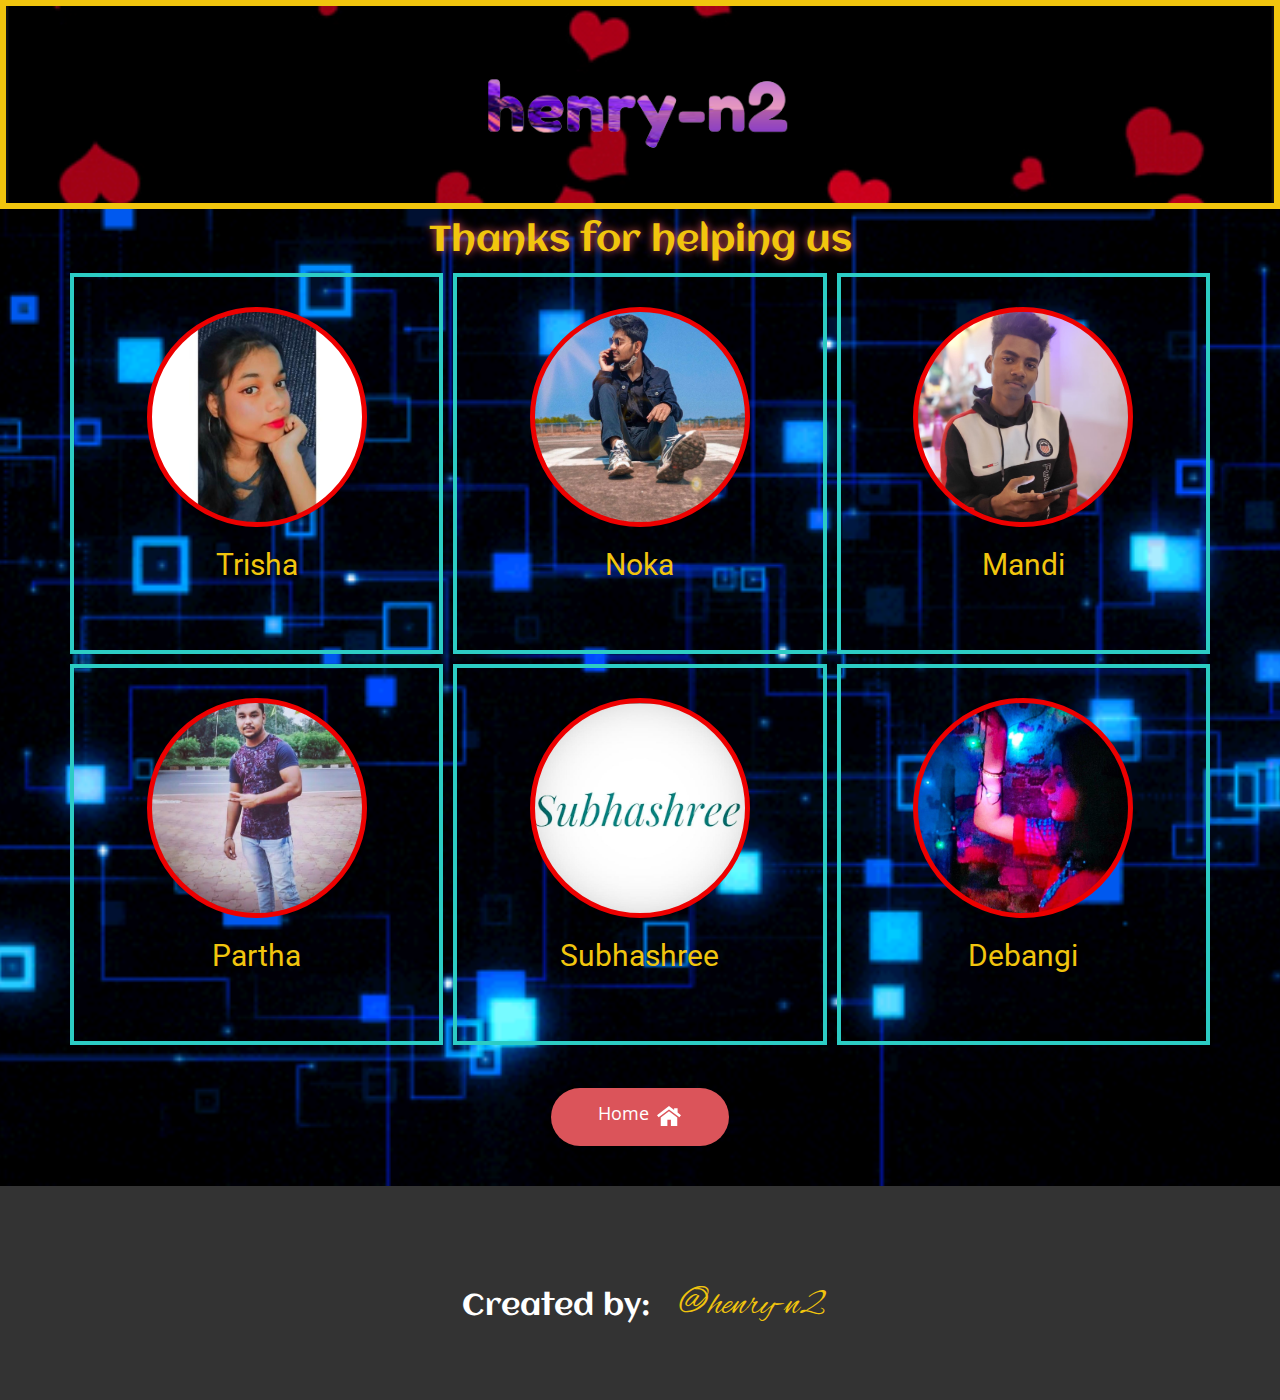
<file: Team.html>
<!DOCTYPE html>
<html style="font-size: 16px;">
  <head>
    <meta name="viewport" content="width=device-width, initial-scale=1.0">
    <meta charset="utf-8">
    <meta name="keywords" content="Thanks for helping ​us">
    <meta name="description" content="">
    <meta name="page_type" content="np-template-header-footer-from-plugin">
    <title>Team</title>
    <link rel="stylesheet" href="nicepage.css" media="screen">
<link rel="stylesheet" href="Team.css" media="screen">
    <script class="u-script" type="text/javascript" src="jquery.js" defer=""></script>
    <script class="u-script" type="text/javascript" src="nicepage.js" defer=""></script>
    <meta name="generator" content="Nicepage 3.17.2, nicepage.com">
    <link id="u-theme-google-font" rel="stylesheet" href="https://fonts.googleapis.com/css?family=Roboto:100,100i,300,300i,400,400i,500,500i,700,700i,900,900i|Open+Sans:300,300i,400,400i,600,600i,700,700i,800,800i">
    <link id="u-page-google-font" rel="stylesheet" href="https://fonts.googleapis.com/css?family=Aclonica:400|Alex+Brush:400">
    
    
    <script type="application/ld+json">{
		"@context": "http://schema.org",
		"@type": "Organization",
		"name": "Site1",
		"logo": "images/phantom.png"
}</script>
    <meta property="og:title" content="Team">
    <meta property="og:type" content="website">
    <meta name="theme-color" content="#478ac9">
  </head>
  <body class="u-body"><header class="u-border-6 u-border-palette-3-base u-clearfix u-header u-image u-header" id="sec-89f9" data-image-width="540" data-image-height="304"><div class="u-clearfix u-sheet u-valign-middle u-sheet-1">
        <a href="https://localhost" class="u-image u-logo u-image-1" data-image-width="392" data-image-height="133">
          <img src="images/phantom.png" class="u-logo-image u-logo-image-1" data-image-width="353.2309">
        </a>
      </div></header>
    <section class="u-clearfix u-custom-typography u-image u-section-1" id="sec-dbb5" data-image-width="500" data-image-height="281">
      <div class="u-clearfix u-sheet u-sheet-1">
        <h2 class="u-custom-font u-text u-text-default-lg u-text-default-md u-text-default-sm u-text-default-xl u-text-palette-3-base u-text-1">Thanks for helping ​us</h2>
        <div class="u-list u-list-1">
          <div class="u-repeater u-repeater-1">
            <div class="u-align-center u-border-4 u-border-palette-4-dark-1 u-container-style u-list-item u-repeater-item">
              <div class="u-container-layout u-similar-container u-container-layout-1">
                <div alt="" class="u-border-5 u-border-custom-color-4 u-image u-image-circle u-image-1" src="" data-image-width="1080" data-image-height="1081"></div>
                <h3 class="u-text u-text-palette-3-base u-text-2">Trisha</h3>
              </div>
            </div>
            <div class="u-align-center u-border-4 u-border-palette-4-dark-1 u-container-style u-list-item u-repeater-item">
              <div class="u-container-layout u-similar-container u-container-layout-2">
                <div alt="" class="u-border-5 u-border-custom-color-4 u-image u-image-circle u-image-2" src="" data-image-width="1080" data-image-height="1181"></div>
                <h3 class="u-text u-text-palette-3-base u-text-3">Noka</h3>
              </div>
            </div>
            <div class="u-align-center u-border-4 u-border-palette-4-dark-1 u-container-style u-list-item u-repeater-item">
              <div class="u-container-layout u-similar-container u-container-layout-3">
                <div alt="" class="u-border-5 u-border-custom-color-4 u-image u-image-circle u-image-3" src="" data-image-width="1200" data-image-height="1600"></div>
                <h3 class="u-text u-text-palette-3-base u-text-4">Mandi</h3>
              </div>
            </div>
            <div class="u-align-center u-border-4 u-border-palette-4-dark-1 u-container-style u-list-item u-repeater-item">
              <div class="u-container-layout u-similar-container u-container-layout-4">
                <div alt="" class="u-border-5 u-border-custom-color-4 u-image u-image-circle u-image-4" src="" data-image-width="1018" data-image-height="1280"></div>
                <h3 class="u-text u-text-palette-3-base u-text-5">Partha</h3>
              </div>
            </div>
            <div class="u-align-center u-border-4 u-border-palette-4-dark-1 u-container-style u-list-item u-repeater-item">
              <div class="u-container-layout u-similar-container u-container-layout-5">
                <div alt="" class="u-border-5 u-border-custom-color-4 u-image u-image-circle u-image-5" src="" data-image-width="1080" data-image-height="1079"></div>
                <h3 class="u-text u-text-palette-3-base u-text-6">Subhashree</h3>
              </div>
            </div>
            <div class="u-align-center u-border-4 u-border-palette-4-dark-1 u-container-style u-list-item u-repeater-item">
              <div class="u-container-layout u-similar-container u-container-layout-6">
                <div alt="" class="u-border-5 u-border-custom-color-4 u-image u-image-circle u-image-6" src="" data-image-width="1080" data-image-height="1227"></div>
                <h3 class="u-text u-text-palette-3-base u-text-7">Debangi</h3>
              </div>
            </div>
          </div>
        </div>
        <a href="Home.html" data-page-id="2229414271" class="u-btn u-btn-round u-button-style u-hover-palette-3-base u-palette-2-base u-radius-50 u-btn-1">
          <span style="font-size: 1.125rem;">Home</span>&nbsp;&nbsp;<span style="font-size: 1rem;"></span><span class="u-icon u-icon-1"><svg class="u-svg-content" viewBox="0 0 512 512" x="0px" y="0px" style="width: 1em; height: 1em;"><polygon points="256,152.96 79.894,288.469 79.894,470.018 221.401,470.018 221.401,336.973 296.576,336.973 296.576,470.018 432.107,470.018 432.107,288.469"></polygon><polygon points="439.482,183.132 439.482,90.307 365.316,90.307 365.316,126.077 256,41.982 0,238.919 35.339,284.855 256,115.062 476.662,284.856 512,238.92"></polygon></svg><img></span>
        </a>
      </div>
    </section>
    
    
    <footer class="u-align-center u-clearfix u-footer u-grey-80 u-footer" id="sec-5794"><div class="u-clearfix u-sheet u-sheet-1">
        <p class="u-custom-font u-small-text u-text u-text-palette-3-base u-text-variant u-text-1">@henry-n2 </p>
        <h3 class="u-custom-font u-text u-text-2">Created by:</h3>
      </div></footer>
  </body>
</html>
</file>
